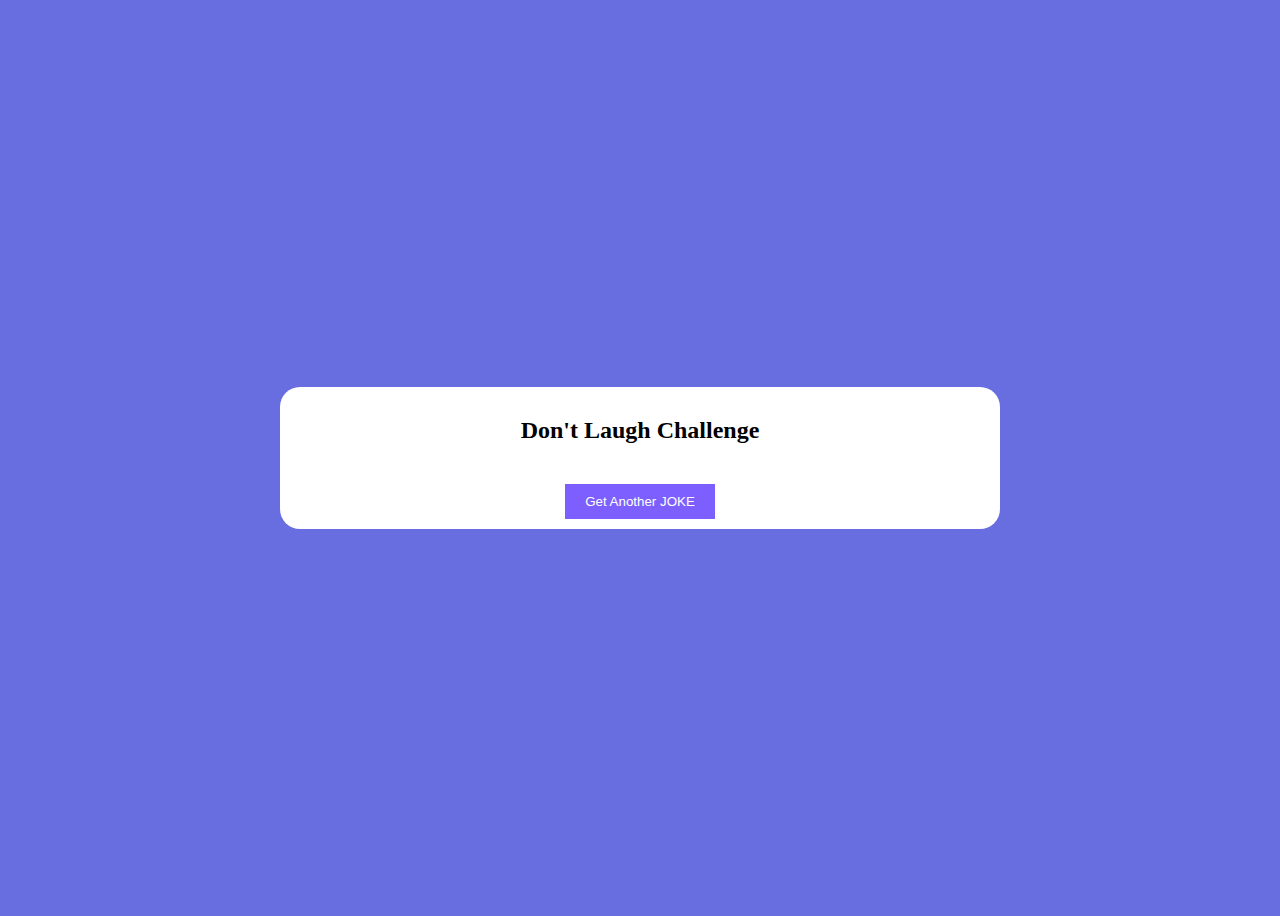
<file: dad-jokes/index.html>
<!doctype html>
<html lang="ko">
<head>
    <meta charset="UTF-8">
    <meta name="viewport"
          content="width=device-width, user-scalable=no, initial-scale=1.0, maximum-scale=1.0, minimum-scale=1.0">
    <meta http-equiv="X-UA-Compatible" content="ie=edge">
    <title>dad-jokes</title>
    <link rel="stylesheet" href="./style.css">
</head>
<body>

<div class="box">
    <h2>Don't Laugh Challenge</h2>

    <p class="joke"></p>

    <button>Get Another JOKE</button>
</div>
<script src="./main.js"></script>
</body>
</html>
</file>
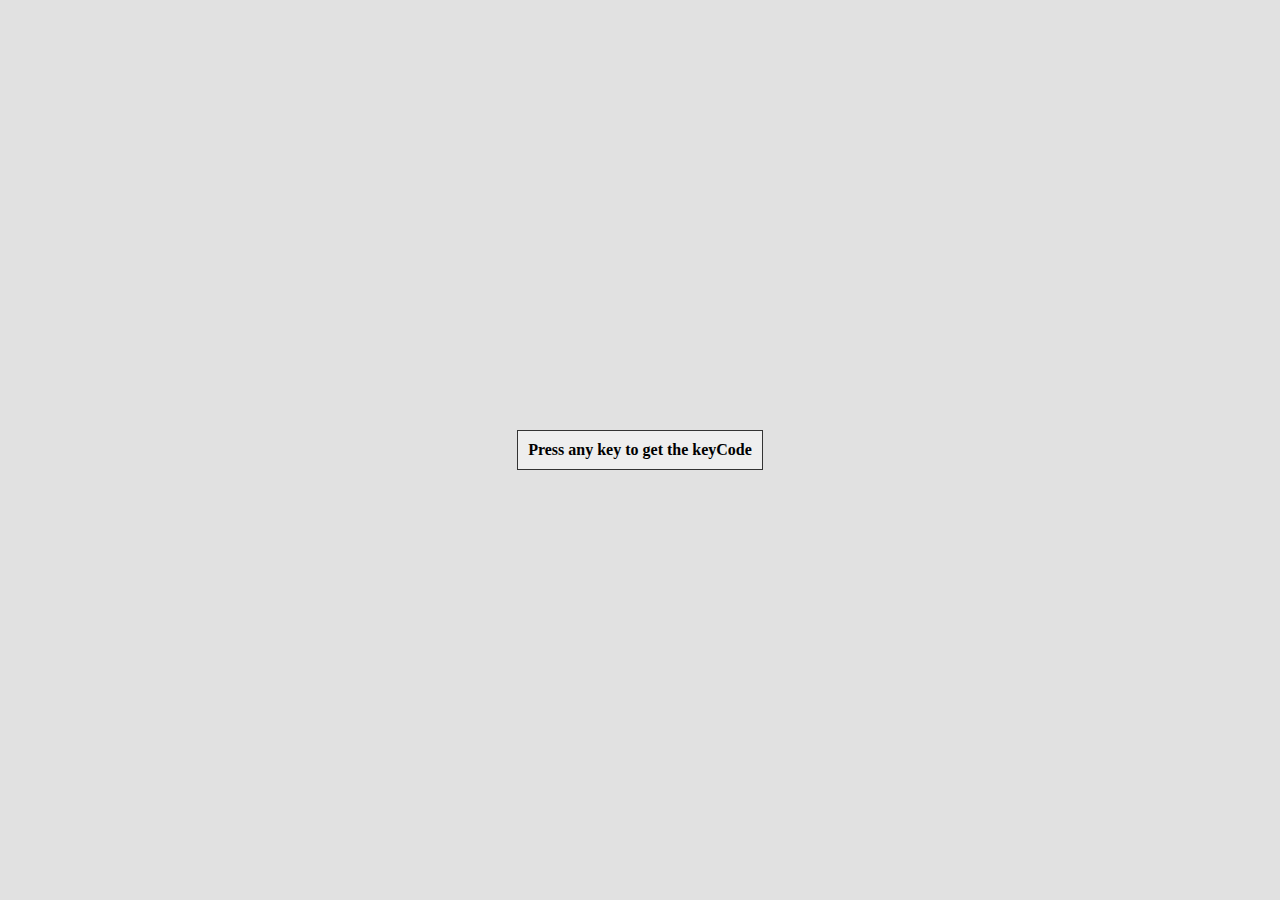
<file: event-keycodes/index.html>
<!doctype html>
<html lang="ko">
<head>
    <meta charset="UTF-8">
    <meta name="viewport"
          content="width=device-width, user-scalable=no, initial-scale=1.0, maximum-scale=1.0, minimum-scale=1.0">
    <meta http-equiv="X-UA-Compatible" content="ie=edge">
    <title>event-keycodes</title>
    <link rel="stylesheet" href="./style.css">
</head>
<body>
<p>Press any key to get the keyCode</p>
<ul>
    <li>
        <h6>event.key</h6>
        <span class="box key"></span>
    </li>
    <li>
        <h6>event.keyCode</h6>
        <span class="box key-code"></span>
    </li>
    <li>
        <h6>event.code</h6>
        <span class="box code"></span>
    </li>
</ul>
<script src="./main.js"></script>
</body>
</html>
</file>
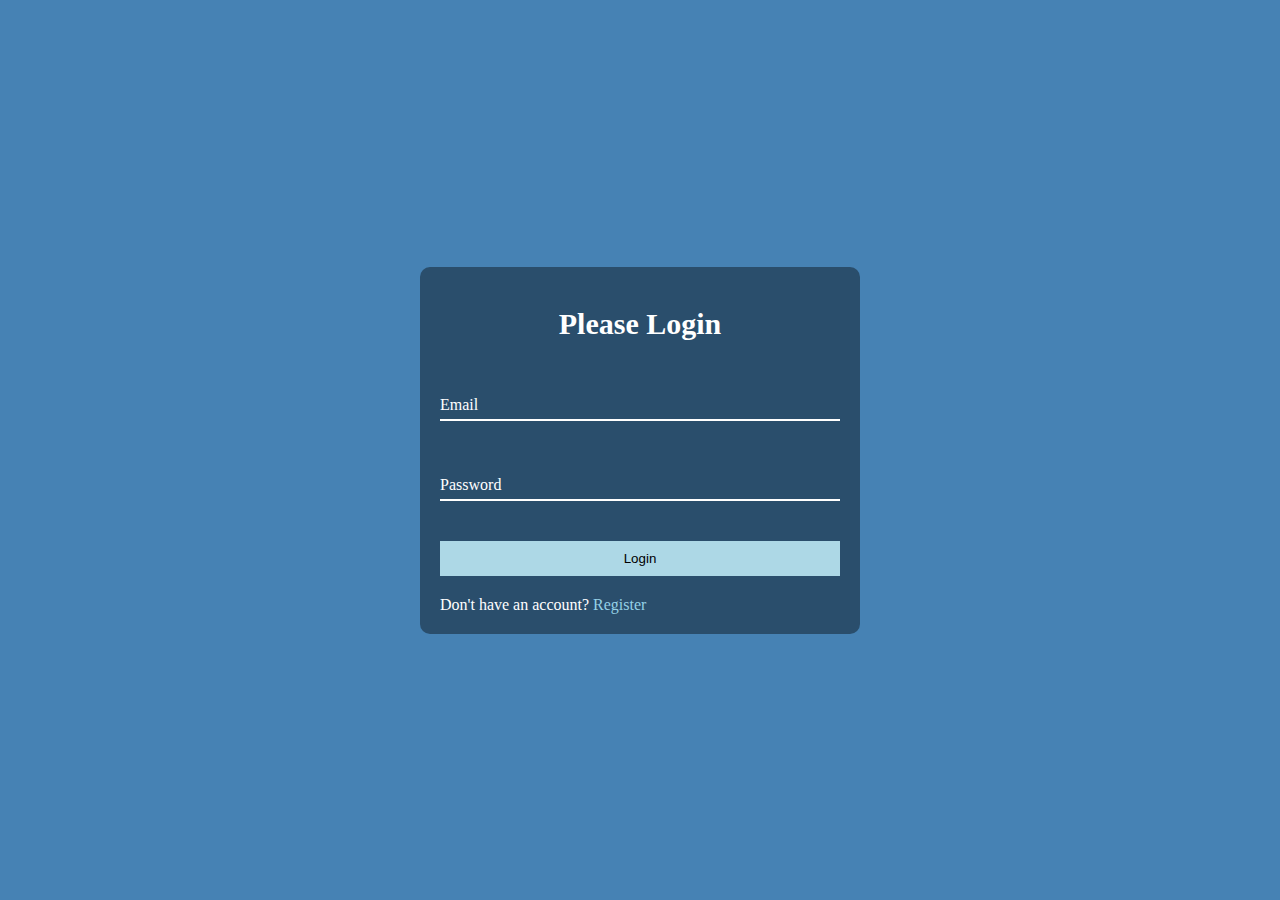
<file: form-wave/index.html>
<!doctype html>
<html lang="ko">
<head>
    <meta charset="UTF-8">
    <meta name="viewport"
          content="width=device-width, user-scalable=no, initial-scale=1.0, maximum-scale=1.0, minimum-scale=1.0">
    <meta http-equiv="X-UA-Compatible" content="ie=edge">
    <title>form-wave</title>
    <link rel="stylesheet" href="./style.css">
</head>
<body>
<form>
    <h3>Please Login</h3>

    <div class="form-input">
        <input type="text" id="email" required/>
        <label for="email">Email</label>
    </div>

    <div class="form-input">
        <input type="text" id="password" required/>
        <label for="password">Password</label>
    </div>

    <button>Login</button>

    <p>Don't have an account? <a href="#">Register</a></p>
</form>
<script src="./main.js"></script>
</body>
</html>
</file>
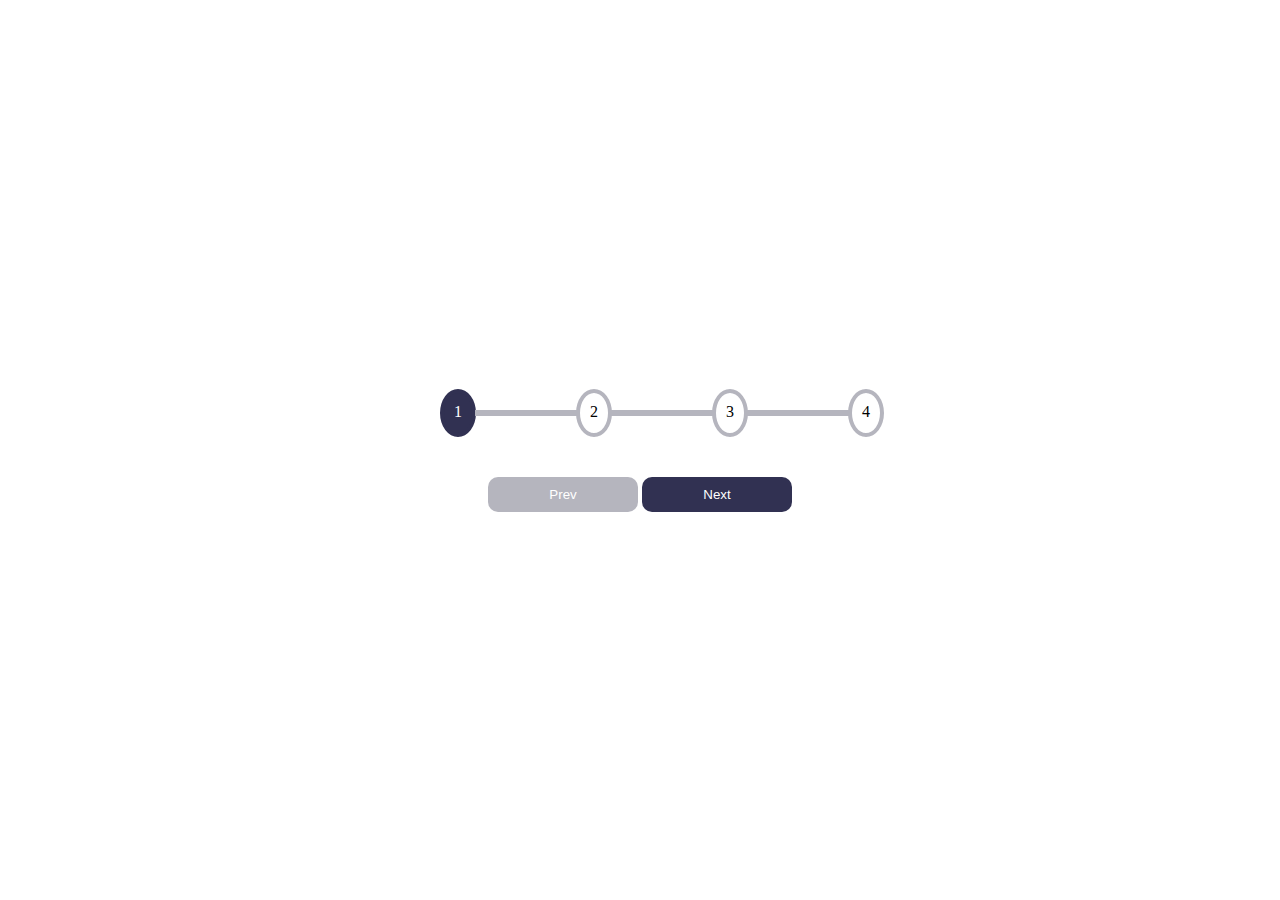
<file: progress-steps/index.html>
<!doctype html>
<html lang="ko">
<head>
    <meta charset="UTF-8">
    <meta name="viewport"
          content="width=device-width, user-scalable=no, initial-scale=1.0, maximum-scale=1.0, minimum-scale=1.0">
    <meta http-equiv="X-UA-Compatible" content="ie=edge">
    <title>progress-steps</title>
    <link rel="stylesheet" href="./style.css">
</head>
<body>
<progress-steps></progress-steps>
<script type="module" src="./main.js"></script>
</body>
</html>
</file>
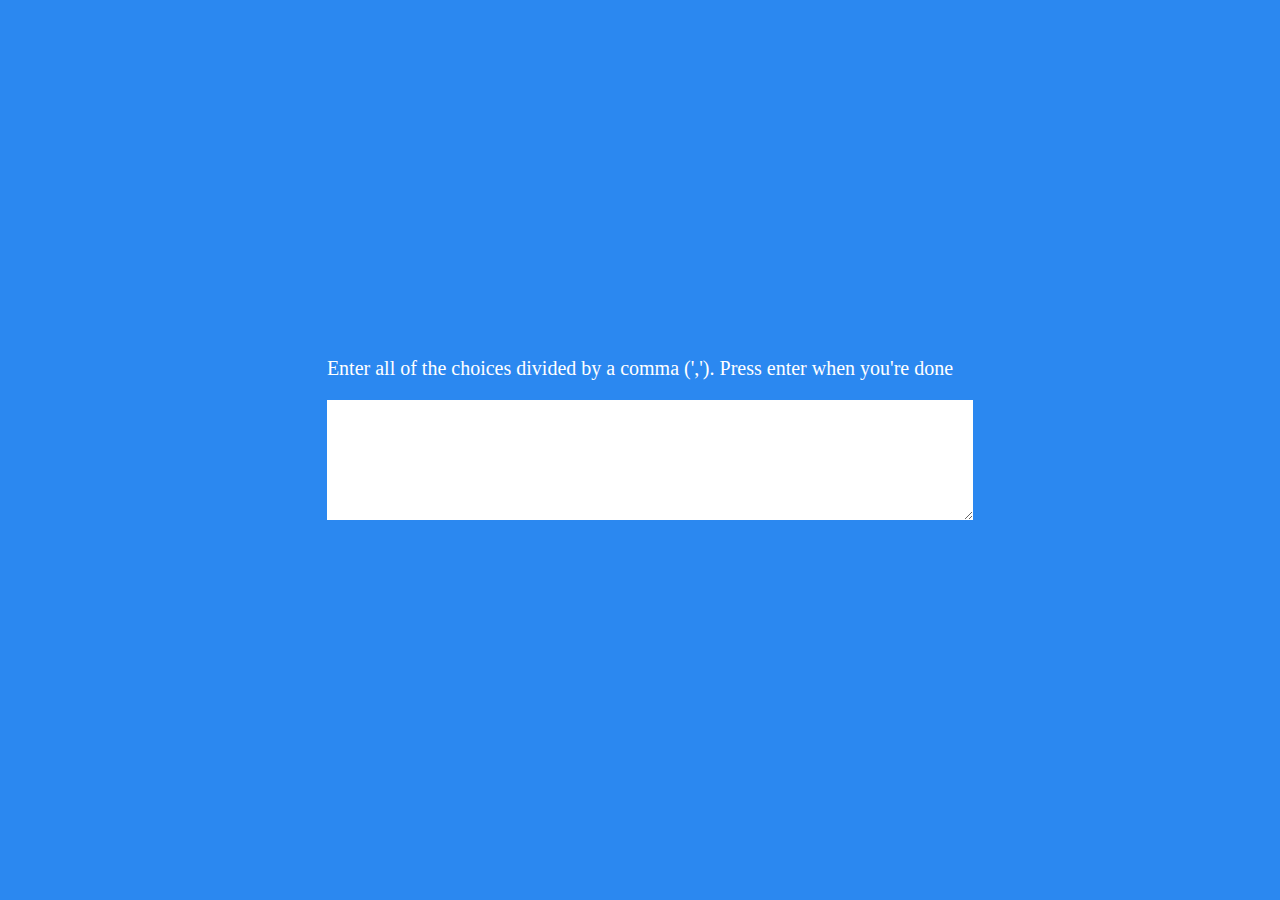
<file: random-choice-picker/index.html>
<!doctype html>
<html lang="ko">
<head>
    <meta charset="UTF-8">
    <meta name="viewport"
          content="width=device-width, user-scalable=no, initial-scale=1.0, maximum-scale=1.0, minimum-scale=1.0">
    <meta http-equiv="X-UA-Compatible" content="ie=edge">
    <title>random-choice-picker</title>
    <link rel="stylesheet" href="./style.css">
</head>
<body>
<div class="container">
    <p>Enter all of the choices divided by a comma (','). Press enter when you're done</p>
    <textarea class="textarea"></textarea>
    <ul class="text-container">
    </ul>
    <script src="./main.js"></script>
</div>
</body>
</html>
</file>
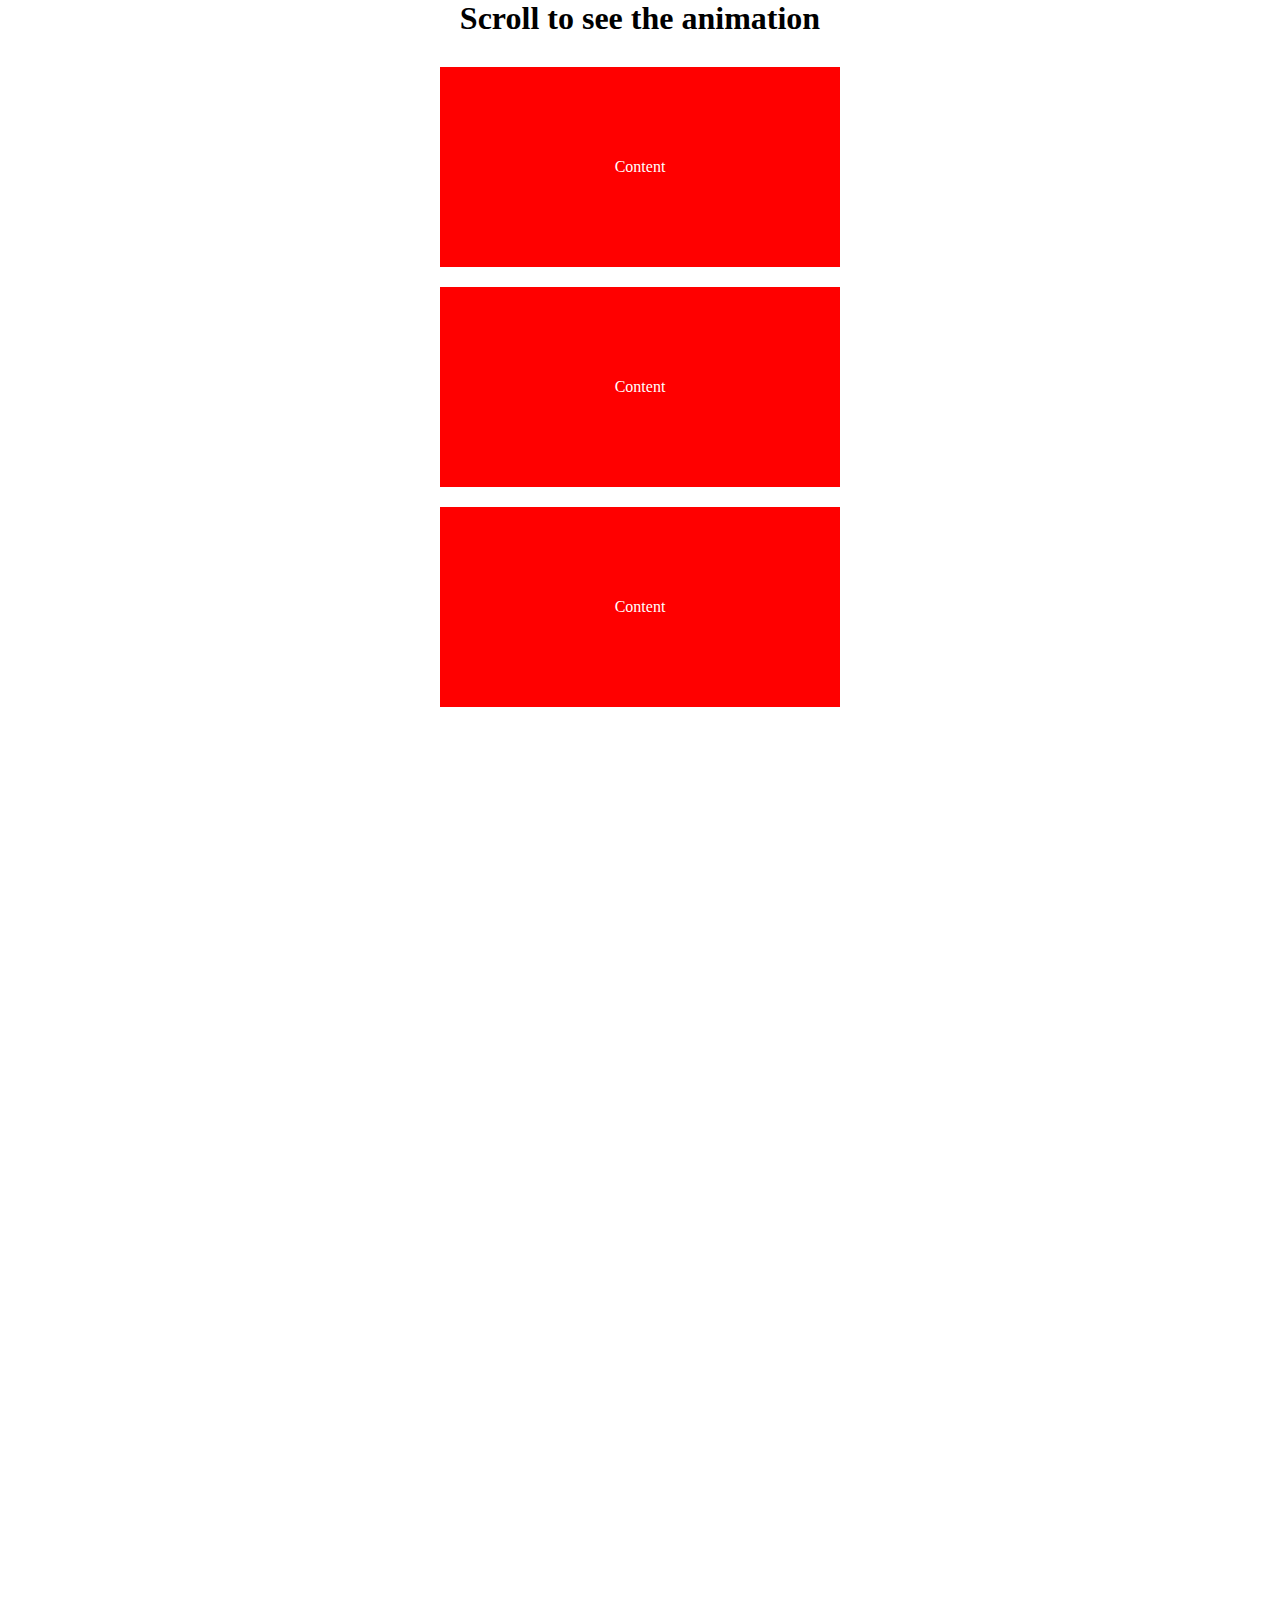
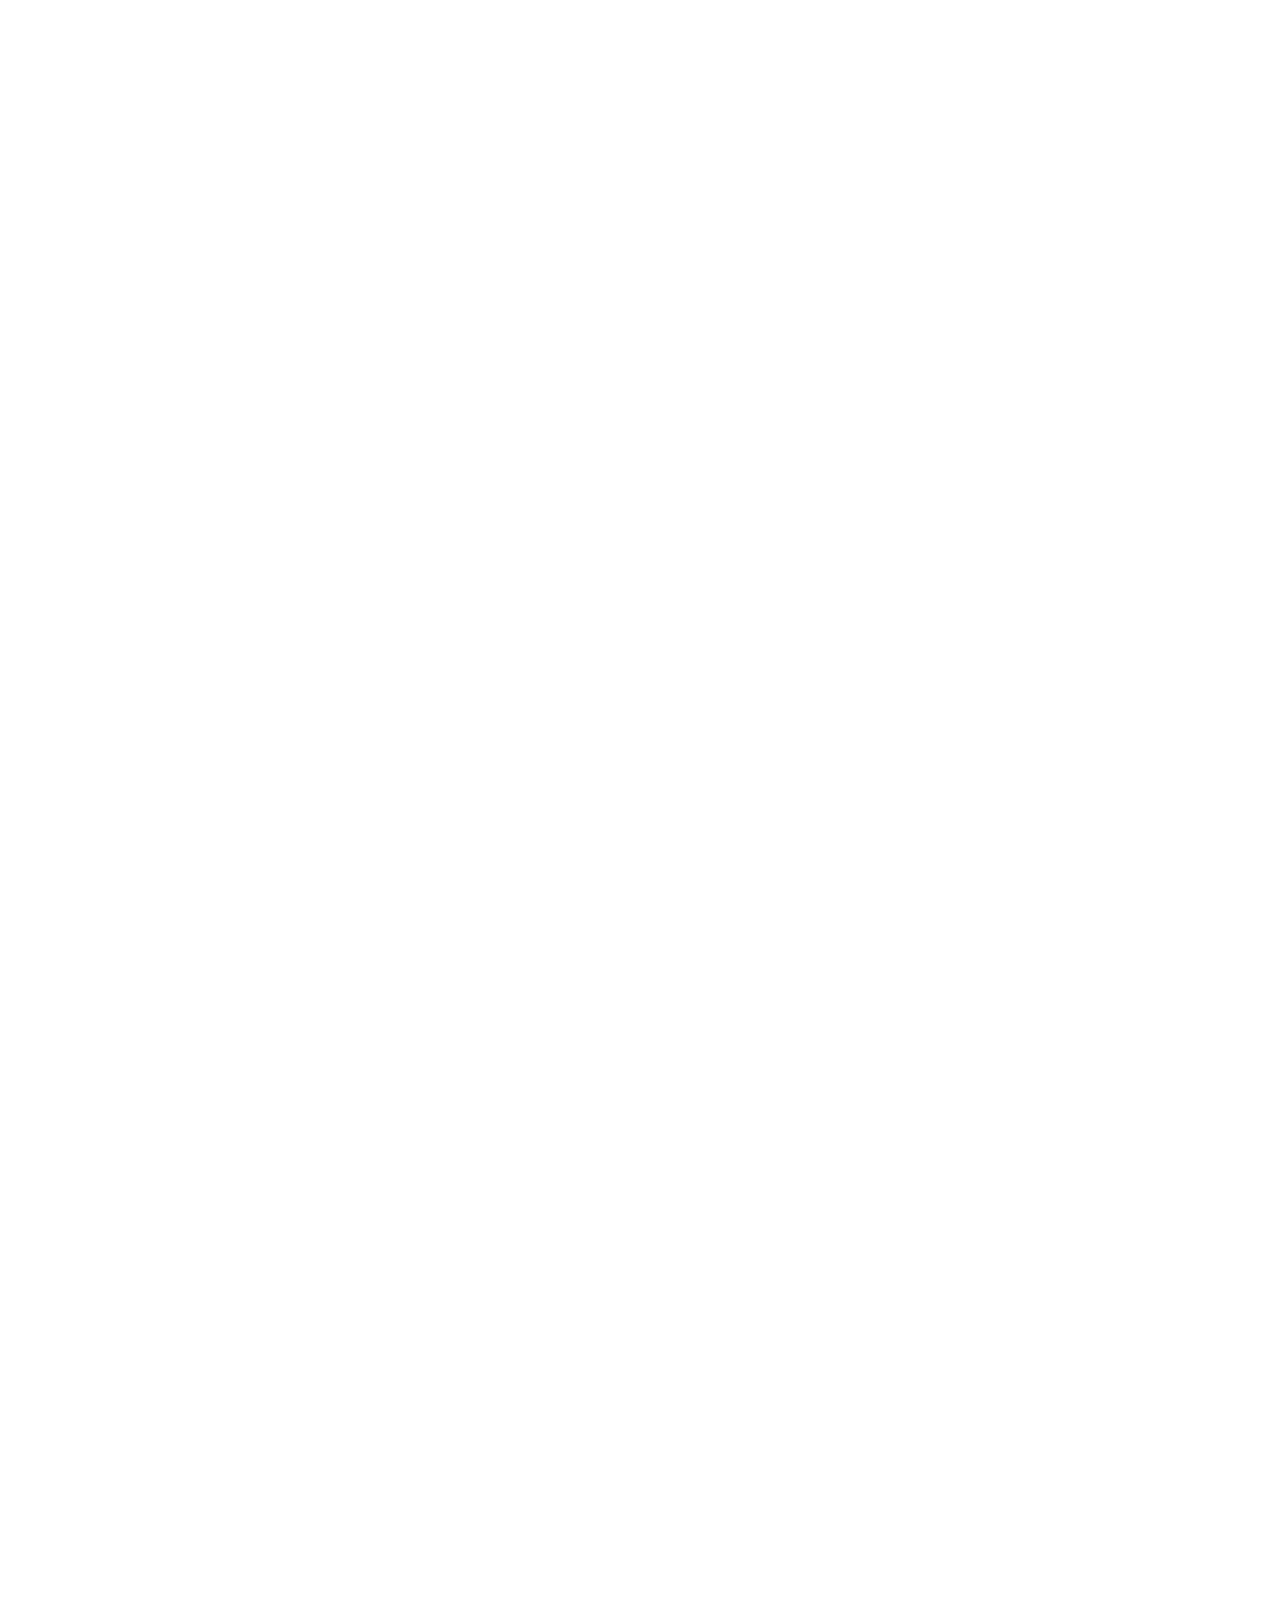
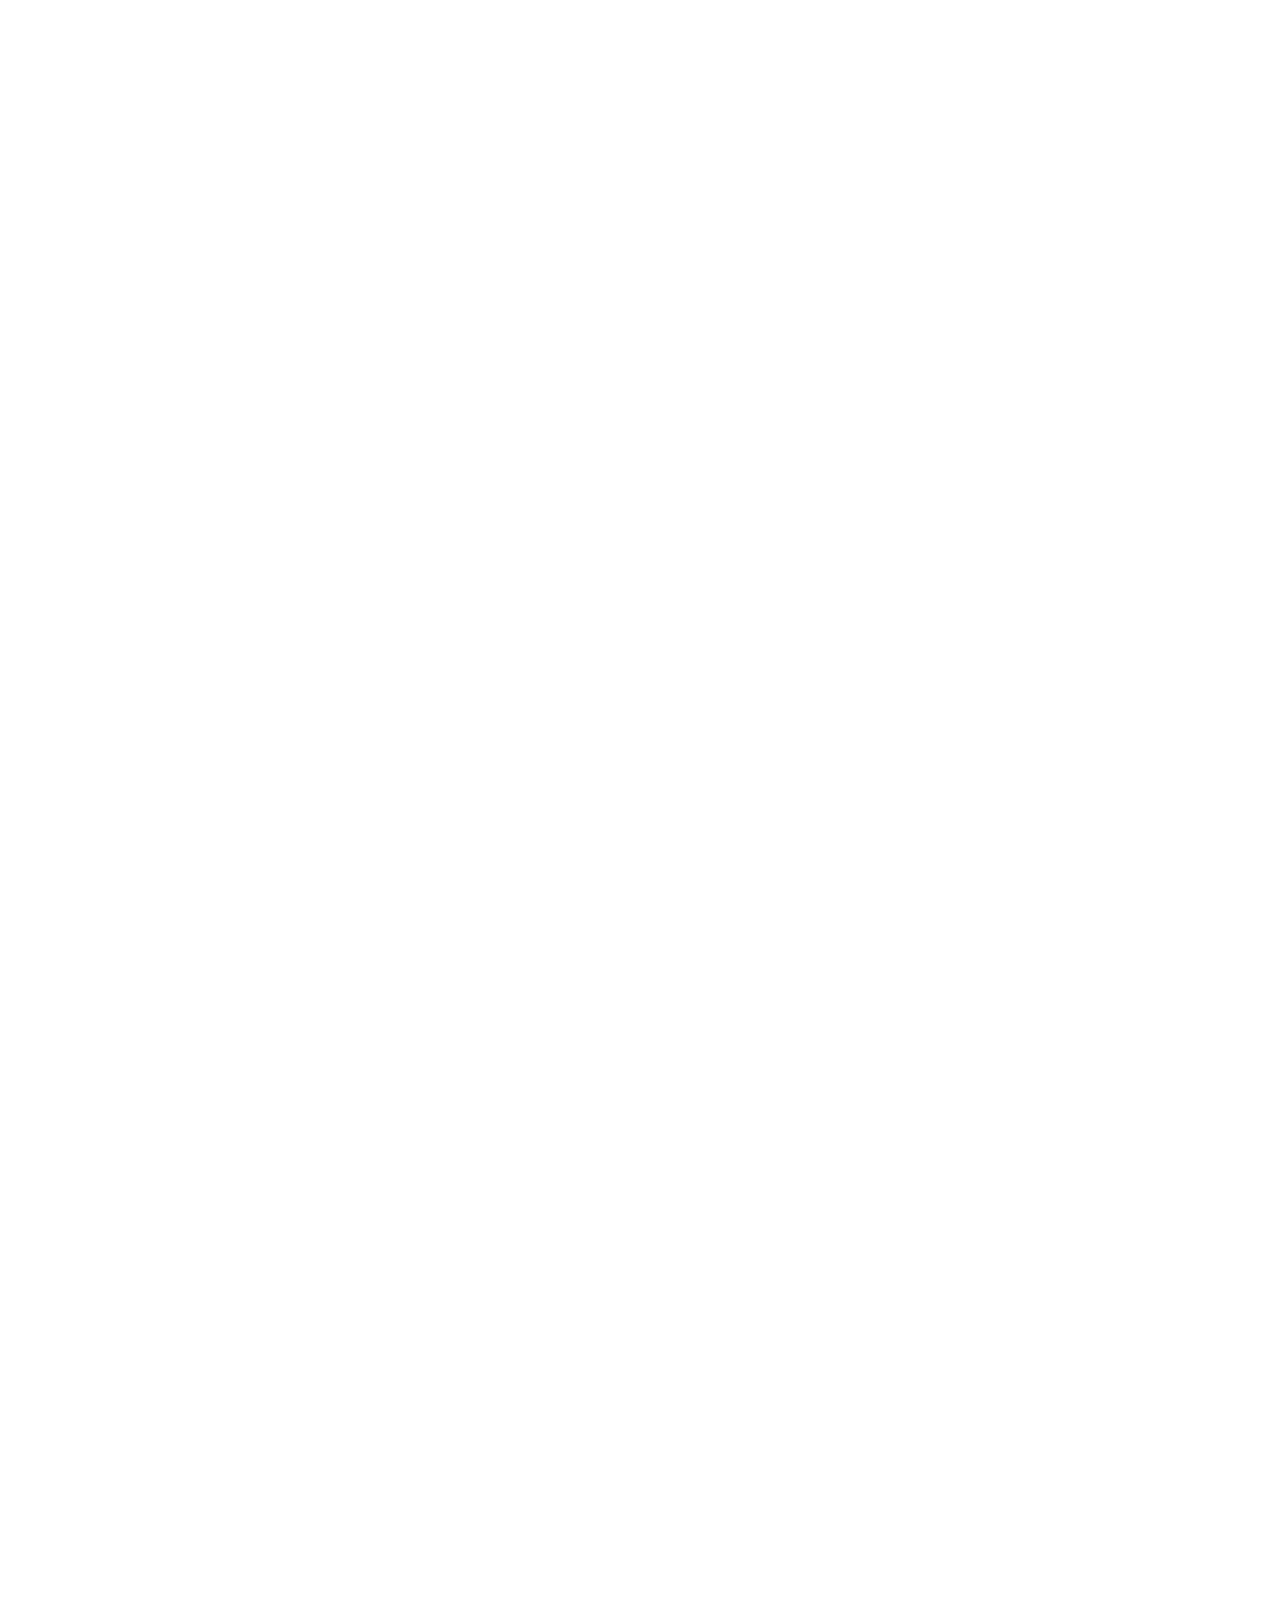
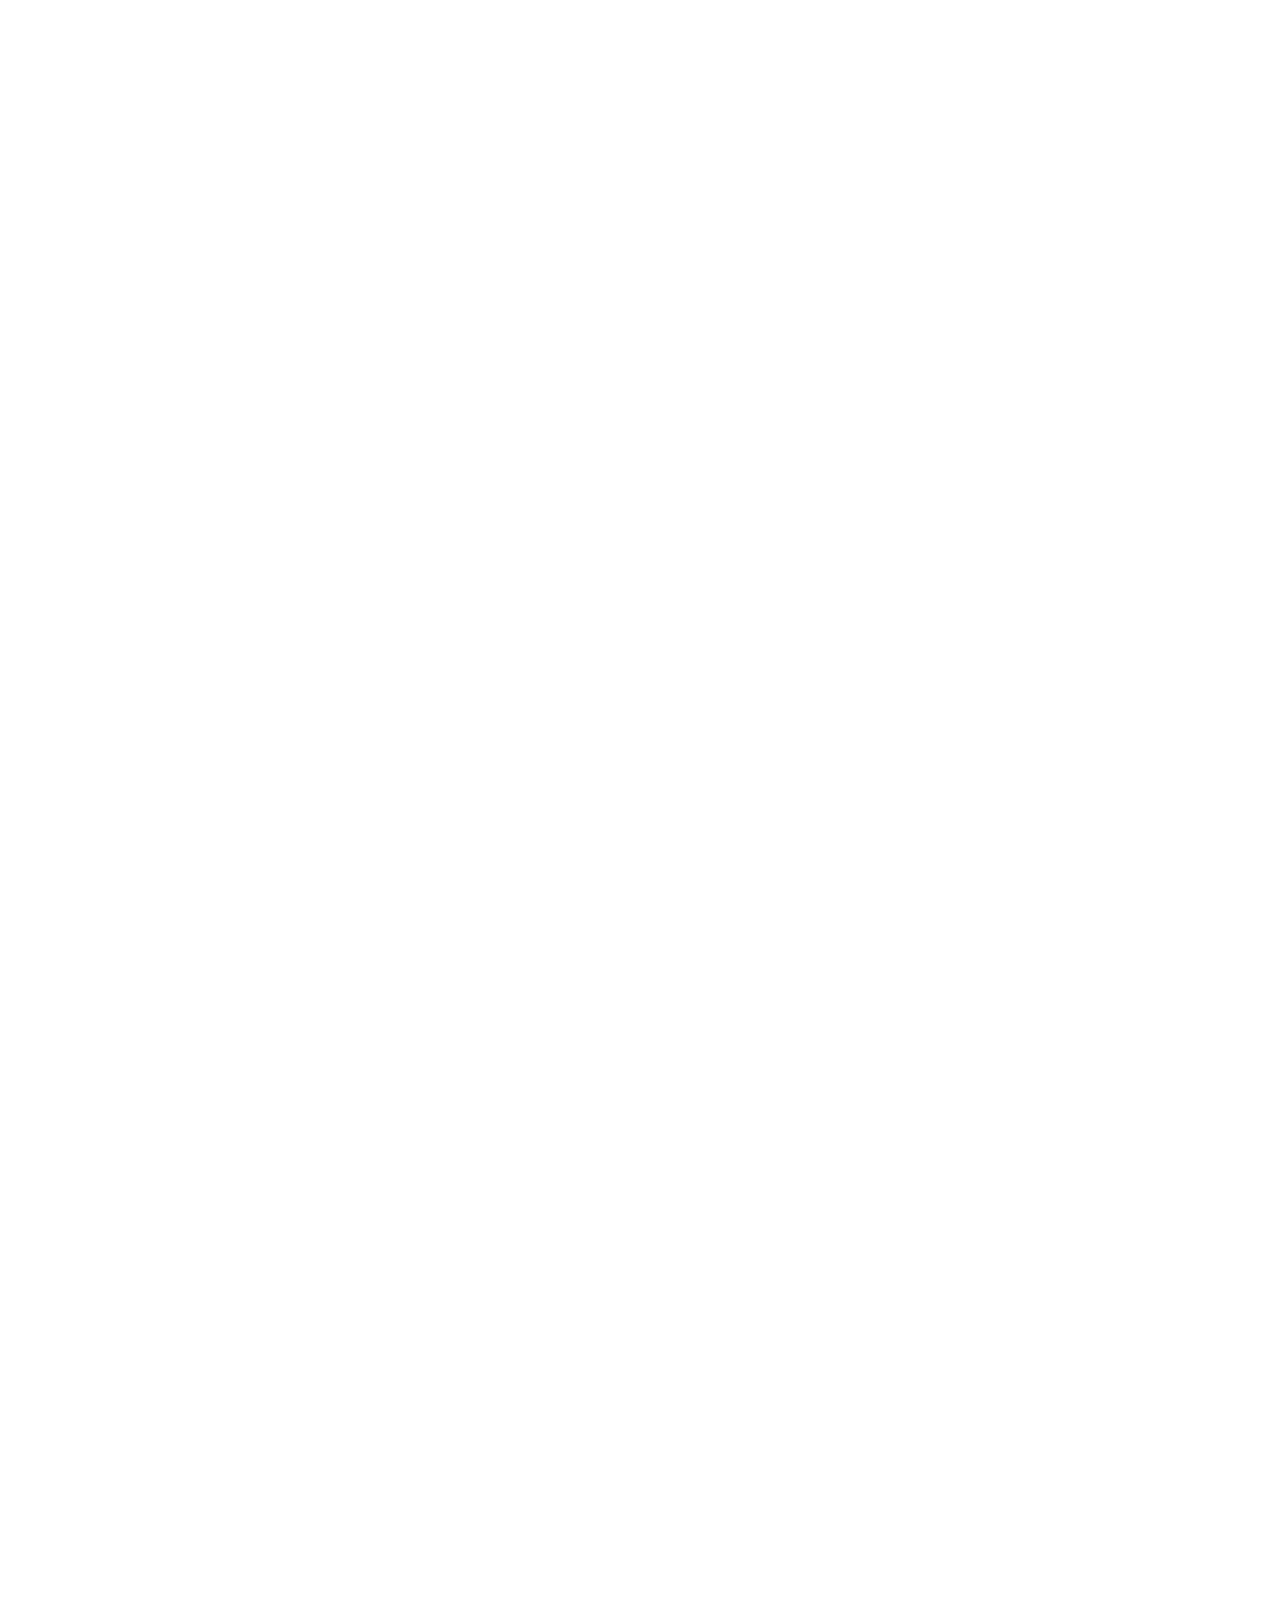
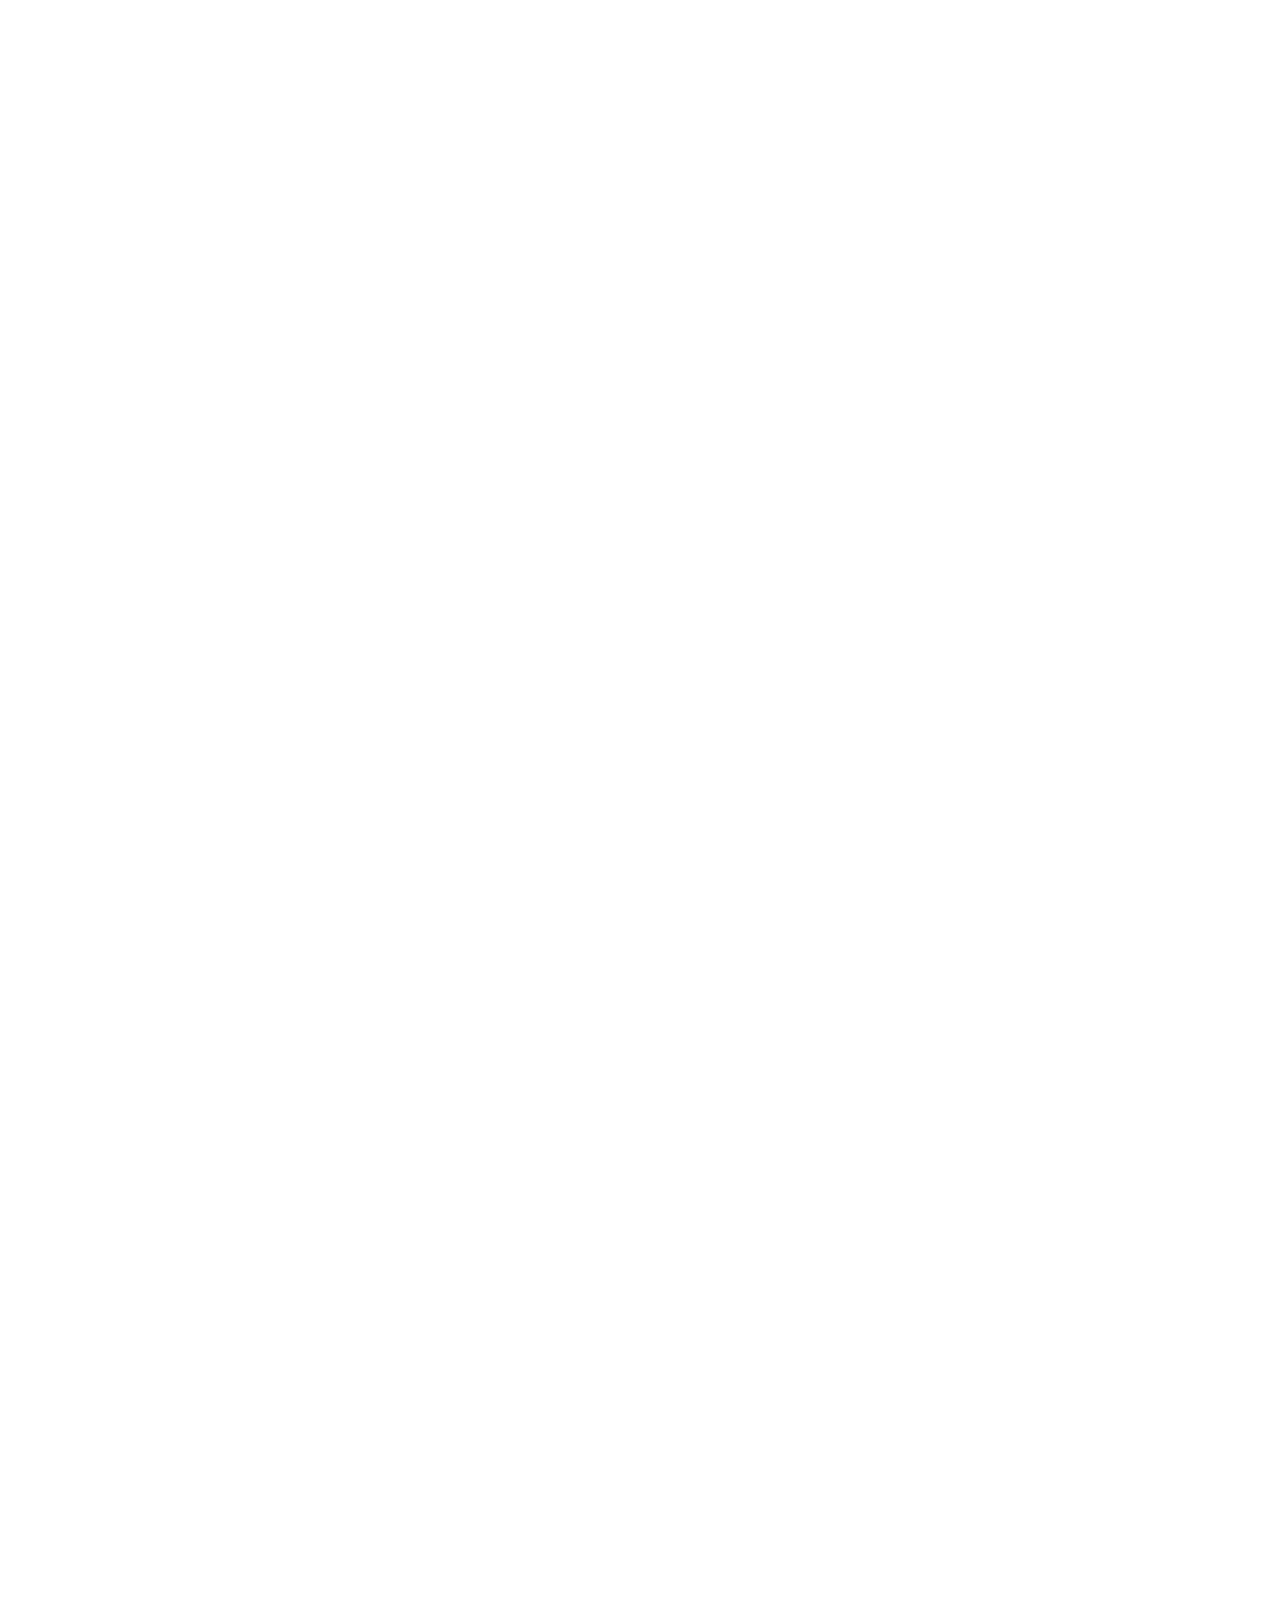
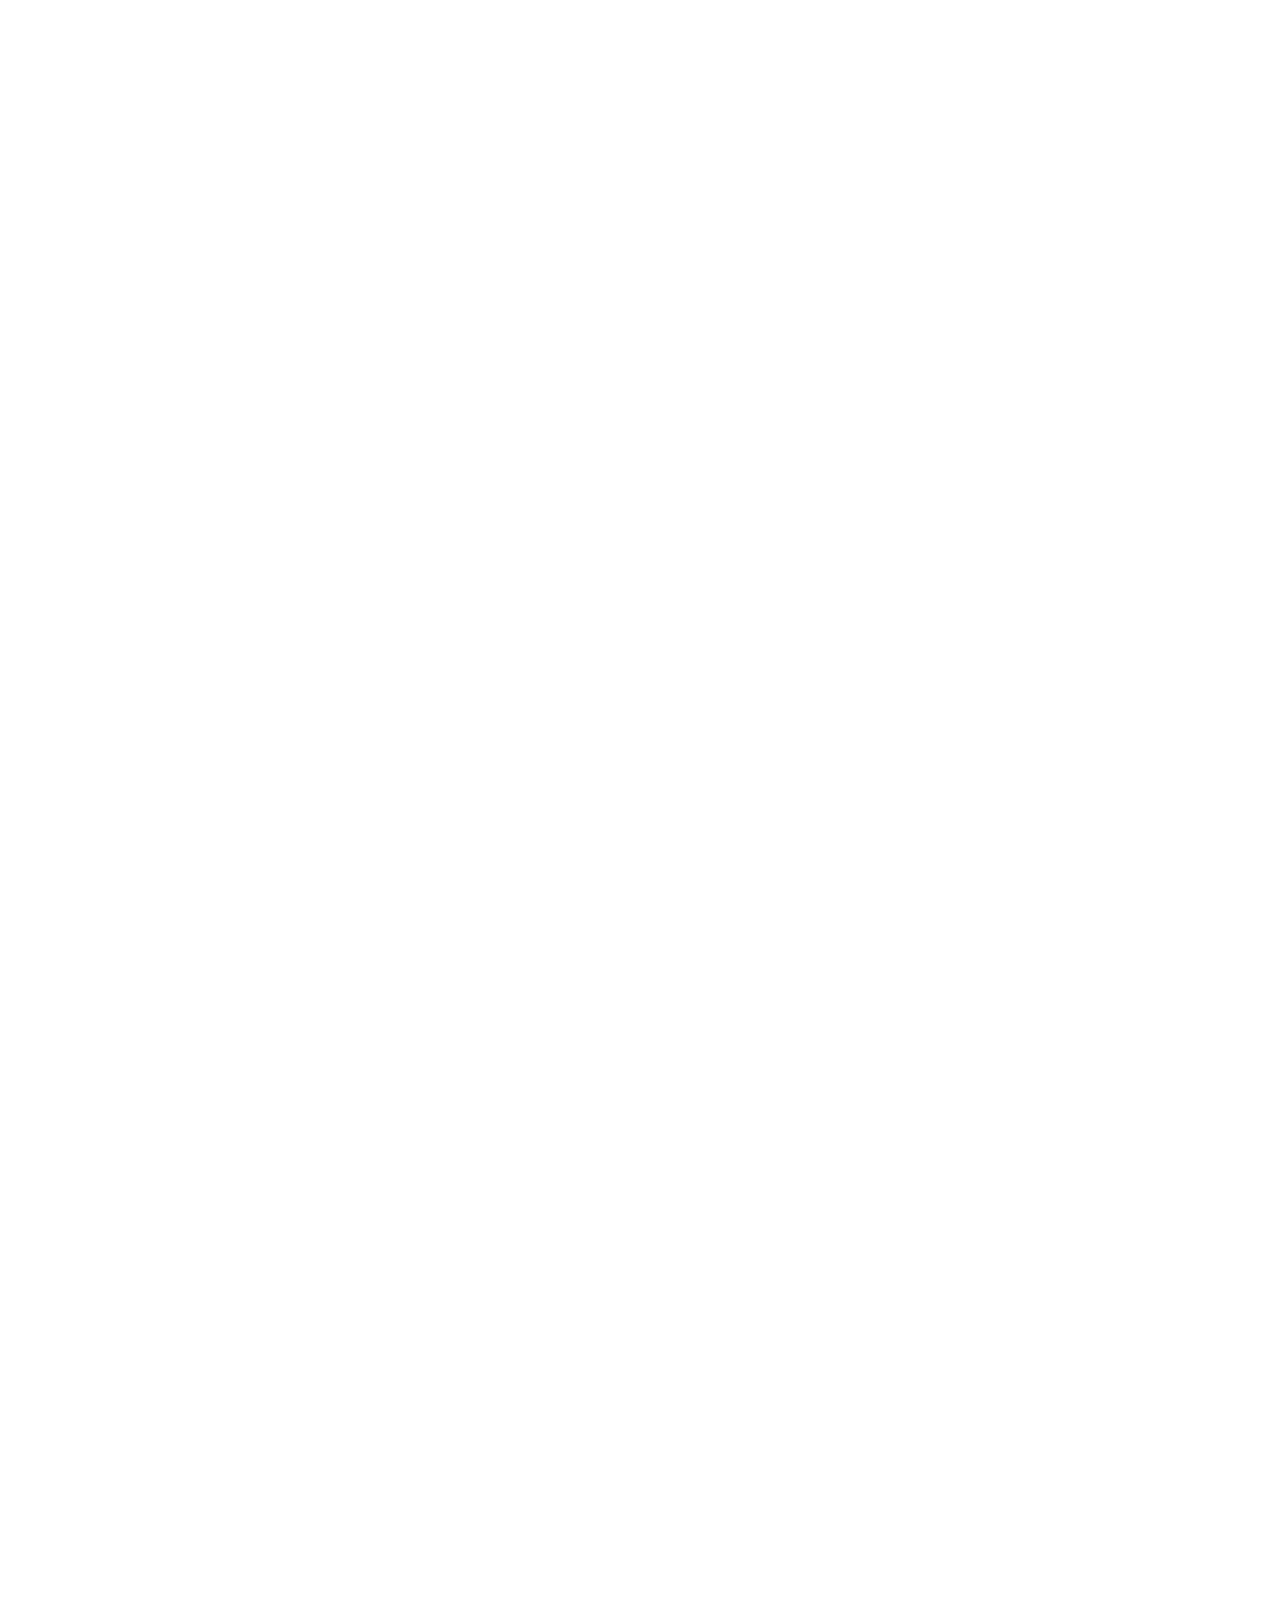
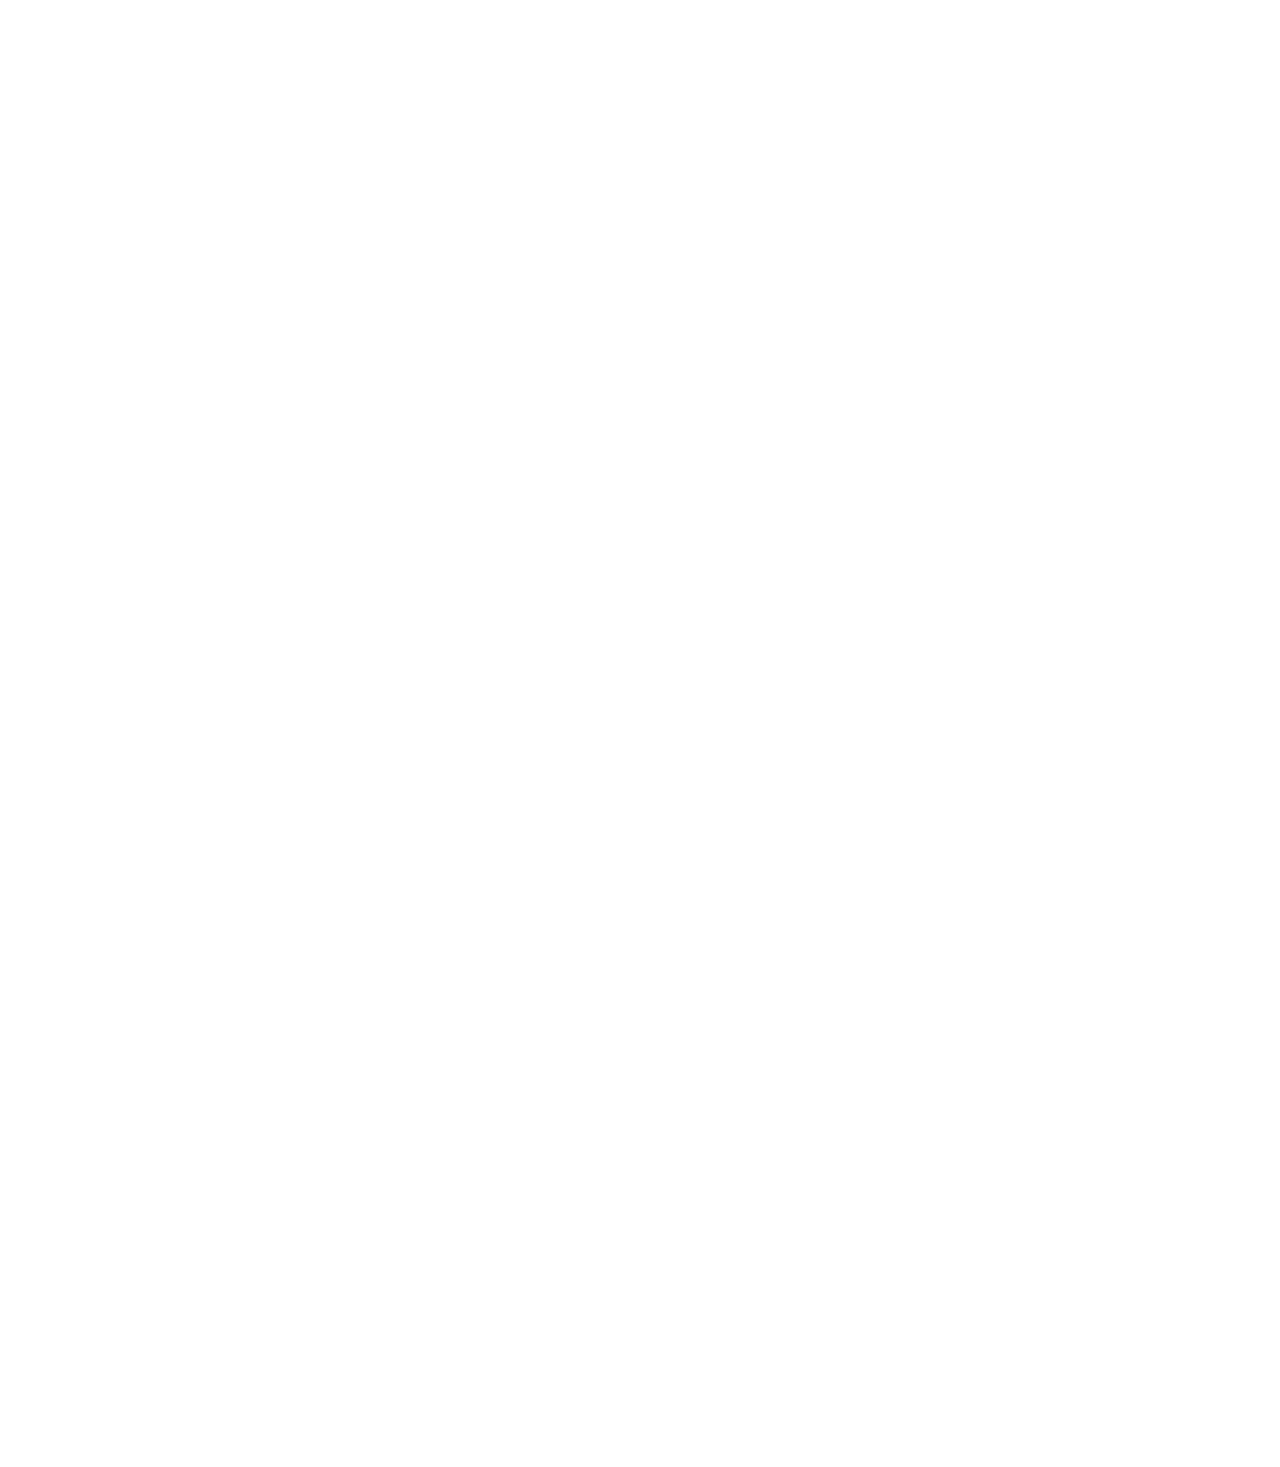
<file: scroll-animation/index.html>
<!doctype html>
<html lang="en">
<head>
    <meta charset="UTF-8">
    <meta name="viewport"
          content="width=device-width, user-scalable=no, initial-scale=1.0, maximum-scale=1.0, minimum-scale=1.0">
    <meta http-equiv="X-UA-Compatible" content="ie=edge">
    <title>scroll-animation</title>
    <link rel="stylesheet" href="./main.css">
</head>
<body>
<div class="container">
    <h1>Scroll to see the animation</h1>
    <ul class="cards">
    </ul>
</div>
<script src="./main.js"></script>
</body>
</html>
</file>
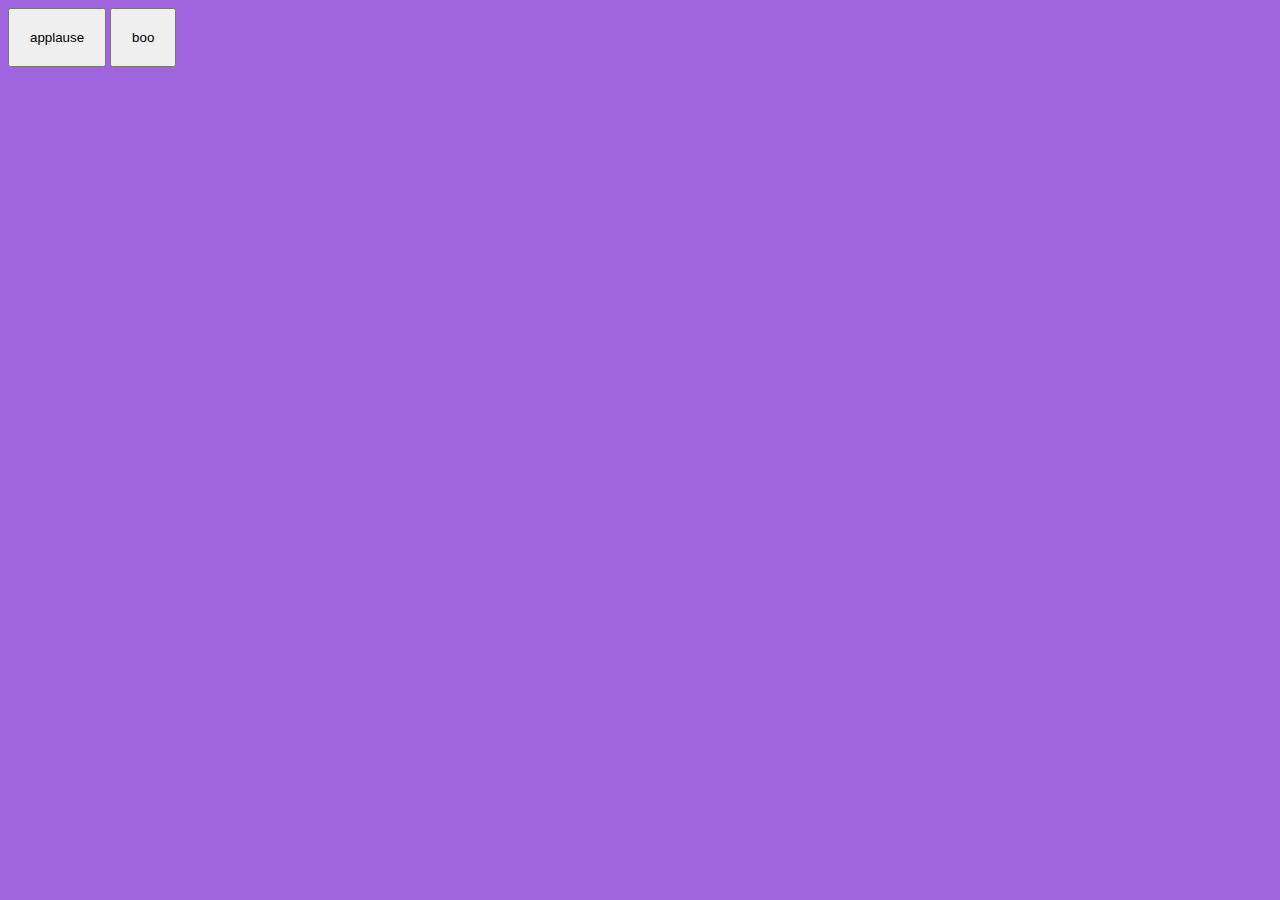
<file: sound-board/index.html>
<!doctype html>
<html lang="ko">
<head>
    <meta charset="UTF-8">
    <meta name="viewport"
          content="width=device-width, user-scalable=no, initial-scale=1.0, maximum-scale=1.0, minimum-scale=1.0">
    <meta http-equiv="X-UA-Compatible" content="ie=edge">
    <title>sound-board</title>
    <link rel="stylesheet" href="./style.css">
</head>
<body>
<audio id="applause" src="https://50projects50days.com/projects/sound-board/sounds/applause.mp3"></audio>
<audio id="boo" src="https://50projects50days.com/projects/sound-board/sounds/boo.mp3"></audio>

<div class="buttons">
    <button type="button">applause</button>
    <button type="button">boo</button>
</div>

<script src="./main.js"></script>
</body>
</html>
</file>
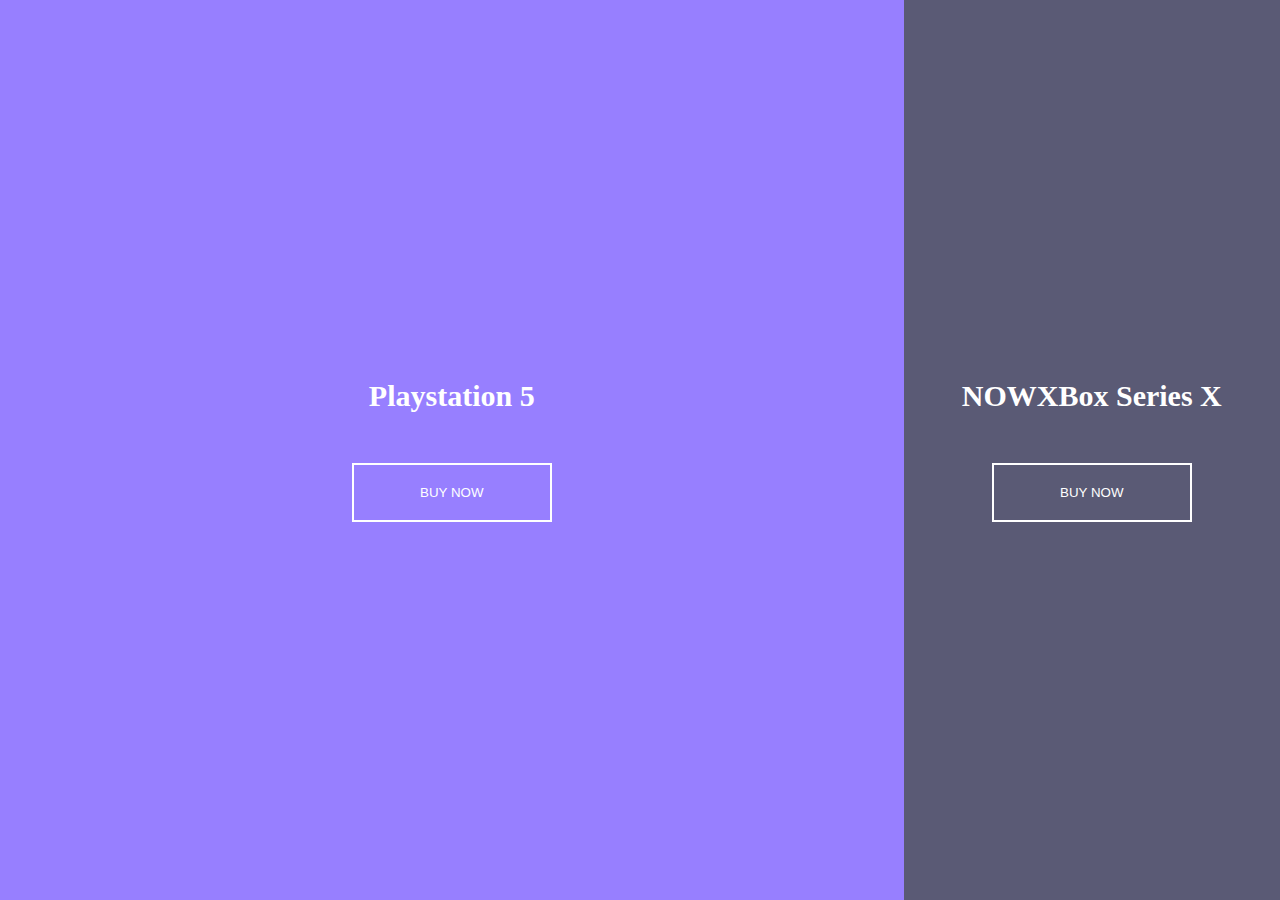
<file: split-landing-page/index.html>
<!doctype html>
<html lang="ko">
<head>
    <meta charset="UTF-8">
    <meta name="viewport"
          content="width=device-width, user-scalable=no, initial-scale=1.0, maximum-scale=1.0, minimum-scale=1.0">
    <meta http-equiv="X-UA-Compatible" content="ie=edge">
    <title>split-landing-page</title>
    <link rel="stylesheet" href="./style.css">
</head>
<body>

<div class="container">
    <div class="page1 page">
        <h2>Playstation 5</h2>
        <button>BUY NOW</button>
    </div>
    <div class="page2 page">
        <h2>NOWXBox Series X</h2>
        <button>BUY NOW</button>
    </div>
</div>
</body>
</html>
</file>
<file: dad-jokes/style.css>
body {
    background-color: #686de0;
    display: flex;
    justify-content: center;
    align-items: center;
    height: 100vh;
}

.box {
    padding: 10px;
    background: #fff;
    text-align: center;
    border-radius: 20px;
}

.box p {
    margin: 40px 0;
    width: 700px;
}

button {
    padding: 10px 20px;
    background: #7d5fff;
    color: #fff;
    border: none;
    cursor: pointer;
}
</file>
<file: event-keycodes/style.css>
* {
    margin: 0;
    padding: 0;
    box-sizing: border-box;
}

body {
    display: flex;
    justify-content: center;
    align-items: center;
    height: 100vh;
    background: #e1e1e1;
}

p {
    padding: 10px;
    background: #eee;
    border: 1px solid #333;
    font-weight: bold;
}

.key-pressed p {
    display: none;
}

ul {
    list-style: none;
    width: 600px;
    justify-content: space-between;
    gap: 10px;
    display: none;
}

.key-pressed ul {
    display: flex;
}

ul li h6 {
    font-size: 14px;
    text-align: center;
    margin-bottom: 10px;
}

ul li span {
    text-align: center;
    padding: 20px;
    min-width: 200px;
    background: #eee;
    border: 1px solid #333;
    font-weight: bold;
    display: block;
}
</file>
<file: form-wave/style.css>
* {
    margin: 0;
    padding: 0;
}

body {
    height: 100vh;
    display: flex;
    justify-content: center;
    align-items: center;
    background: #4682b4;
}

form {
    padding: 20px;
    background: #2a4e6c;
    display: flex;
    flex-direction: column;
    border-radius: 10px;
    width: 400px;
}

form h3 {
    color: #fff;
    font-size: 30px;
    text-align: center;
    margin: 20px 0;
}

form .form-input {
    margin-bottom: 20px;
    display: flex;
    flex-direction: column-reverse;
    height: 60px;
}

form .form-input input {
    border: none;
    border-bottom: 2px solid #fff;
    background: none;
    outline: none;
    color: #fff;
    padding-bottom: 10px;
}

form button {
    padding: 10px 20px;
    text-align: center;
    background: #add8e6;
    border: none;
    margin: 20px 0;
}

form p {
    color: #fff;
}

form a {
    color: #95d1e6;
    text-decoration: none;
}

form input + label span {
    transform: translateY(20px);
    display: inline-block;
    color: #fff;
    transition: .5s;
}

form input:focus {
    border-bottom-color: #add8e6;
}

form input:focus + label span,
form input:valid + label span {
    transform: translateY(-10px);
    color: #add8e6;
}
</file>
<file: progress-steps/style.css>
* {
    margin: 0;
    padding: 0;
}

li {
    list-style: none;
}

body, html {
    height: 100%;
    display: flex;
    align-items: center;
    width: 100%;
}

#ProgressSteps {
    width: 400px;
    margin: 0 auto;
}

#ProgressSteps ol {
    display: flex;
}

#ProgressSteps ol li {
    position: relative;
    margin-right: 100px;
    padding: 10px;
    border: 4px solid #b5b5be;
    border-radius: 50%;
    width: 20px;
    height: 20px;
    transition: .7s;
}

#ProgressSteps ol li:before,
#ProgressSteps ol li:after {
    content: '';
    width: 102px;
    height: 6px;
    background: #b5b5be;
    display: inline-block;
    position: absolute;
    top: 50%;
    margin-top: -3px;
    right: 31px;
    transition: .7s;
}

#ProgressSteps ol li:before {
    z-index: 1;
    display: inline-block;
}

#ProgressSteps ol li:after {
    left: -105px;
    z-index: 2;
    width: 0;
}

#ProgressSteps ol li:first-child:after {
    display: none;
}

#ProgressSteps ol li.active,
#ProgressSteps ol li.active:after {
    background: #313152;
    color: #fff;
}

#ProgressSteps ol li.active {
    border-color: #313152;
}

#ProgressSteps ol li.active:after {
    width: 102px;
}

#ProgressSteps ol li:first-child:before {
    content: none;
}

#ProgressSteps .buttons {
    text-align: center;
    margin-top: 40px;
}

#ProgressSteps button {
    min-width: 150px;
    background: #313152;
    border: none;
    border-radius: 10px;
    color: #fff;
    padding: 10px;
}

#ProgressSteps button[disabled] {
    background: #b5b5be;
}
</file>
<file: random-choice-picker/style.css>
* {
    margin: 0;
    padding: 0;
}

li {
    list-style: none;
}

body, html {
    height: 100%;
    display: flex;
    align-items: center;
    justify-content: center;
    width: 100%;
}

body {
    background: #2b88f0;
}

p, textarea {
    width: 100%;
}

p {
    color: #fff;
    font-size: 20px;
}

textarea {
    border: none;
    background: #fff;
    margin: 20px 0;
    min-height: 100px;
    padding: 10px;
}

.text-container {
    display: flex;
    gap: 20px;
}

.text-container li {
    padding: 5px 20px;
    background: #f0932b;
    color: #fff;
    border-radius: 10px;
}
</file>
<file: scroll-animation/main.css>
* {
    margin: 0;
    padding: 0;
    box-sizing: border-box;
}

body {
    height: 100vh;
}

h1 {
    text-align: center;
    margin-bottom: 30px;
}

.cards {
    list-style: none;
    overflow: hidden;
}

.cards li {
    height: 200px;
    padding: 10px;
    background: red;
    color: #fff;
    margin: 0 auto 20px;
    width: 400px;
    display: flex;
    justify-content: center;
    align-items: center;
    transition: .6s;
}

.cards li:nth-child(even) {
    transform: translateX(-400%);
}

.cards li:nth-child(odd) {
    transform: translateX(400%);
}

.cards li.show {
    transform: translateX(0);
}
</file>
<file: sound-board/style.css>
body {
    background: #a164df;
}

button {
    padding: 20px;
}
</file>
<file: split-landing-page/style.css>
* {
    margin: 0;
    padding: 0;
    box-sizing: border-box;
}

body {

}

body {
    height: 100vh;
}

.container {
    display: flex;
    height: 100vh;
}

.page {
    display: flex;
    flex-direction: column;
    align-items: center;
    justify-content: center;
    height: 100vh;
    width: 50%;
    transition: width 1s ease-in;
    position: relative;
    z-index: 2;
}

.page:hover {
    width: 120%;
}

.page:before {
    position: absolute;
    width: 100%;
    height: 100%;
    content: '';
    top: 0;
    left: 0;
    opacity: .8;
}

.page1:before {
    background-color: #7d5fff;
}

.page2:before {
    background-color: #313152;
}

.page1 {
    background: url(https://50projects50days.com/projects/split-landing-page/ps.jpg) no-repeat;
    background-size: cover;
}

.page2 {
    background: url(https://50projects50days.com/projects/split-landing-page/xbox.jpg) no-repeat;
    background-size: cover;
}

.page h2 {
    color: #fff;
    font-size: 30px;
    position: relative;
}

button {
    margin-top: 50px;
    border: 2px solid #fff;
    min-width: 200px;
    padding: 20px;
    background: transparent;
    color: #fff;
    position: relative;
    cursor: pointer;
}
</file>
